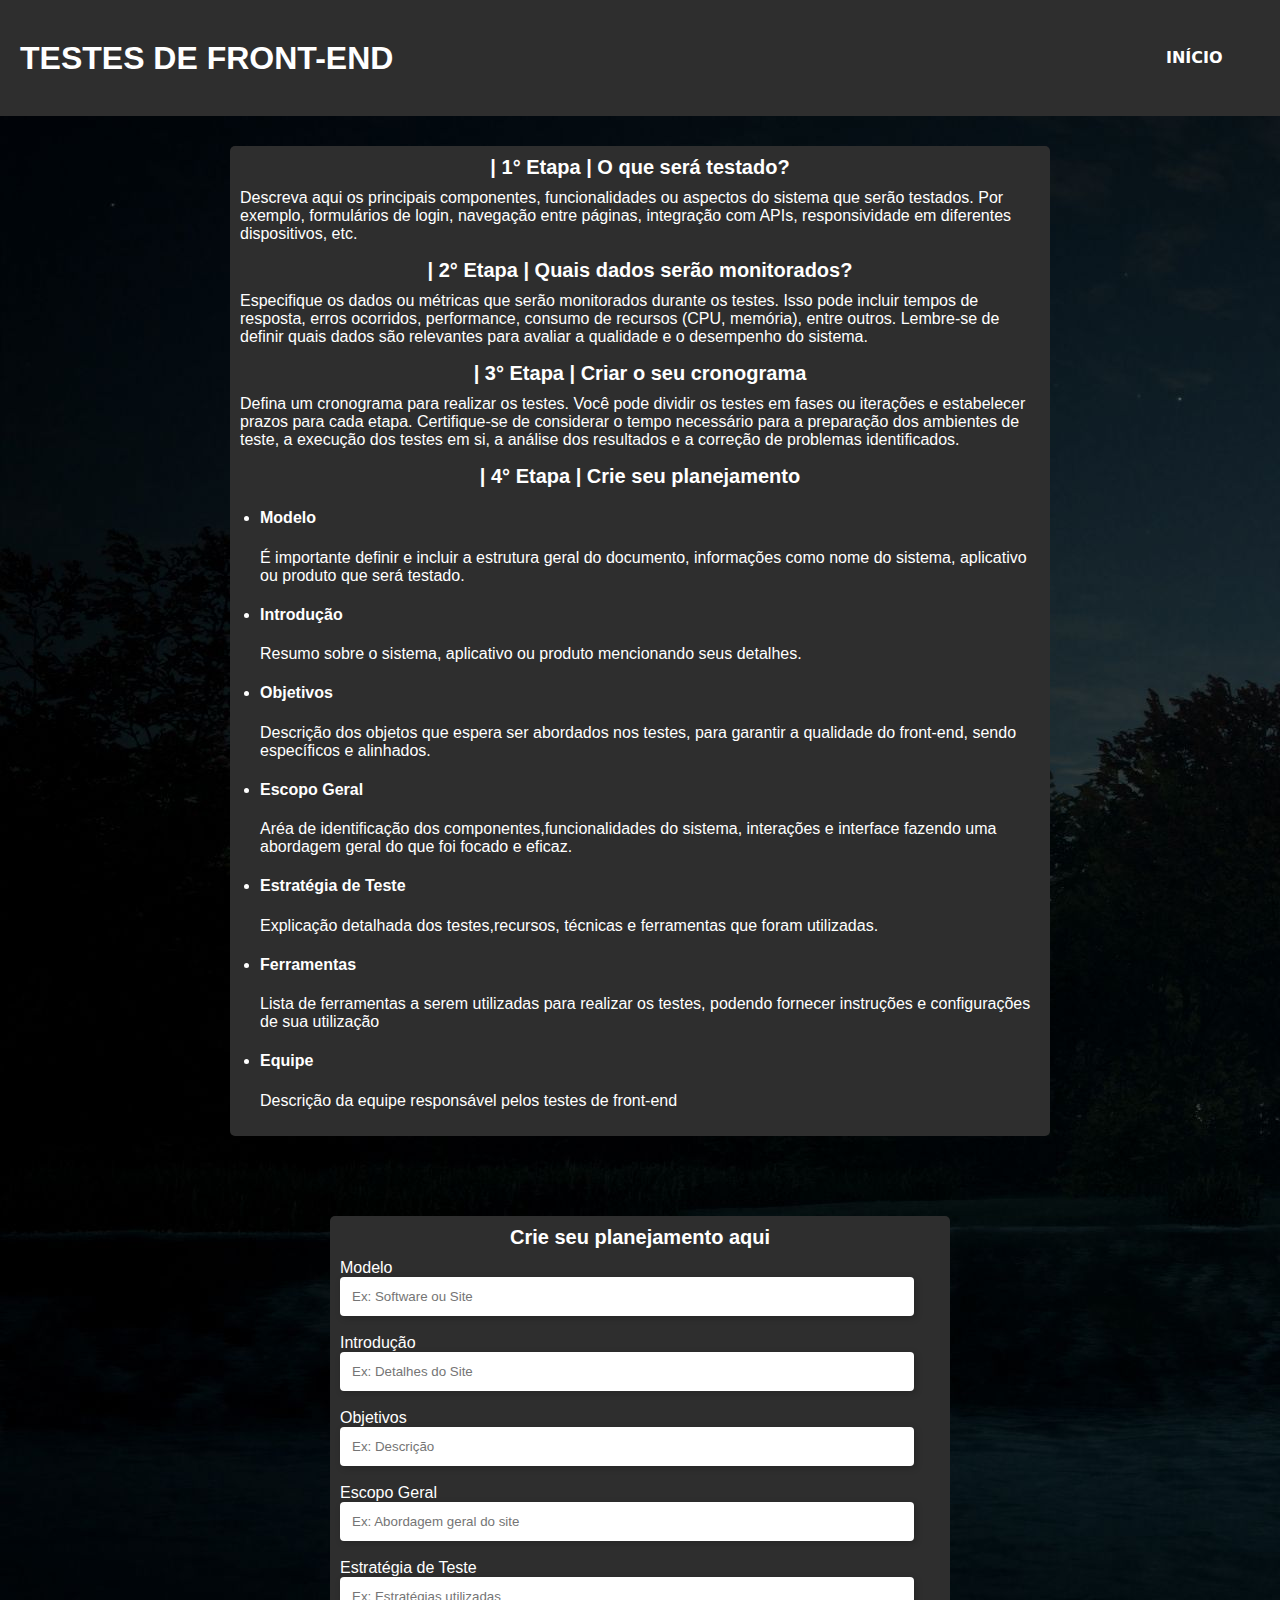
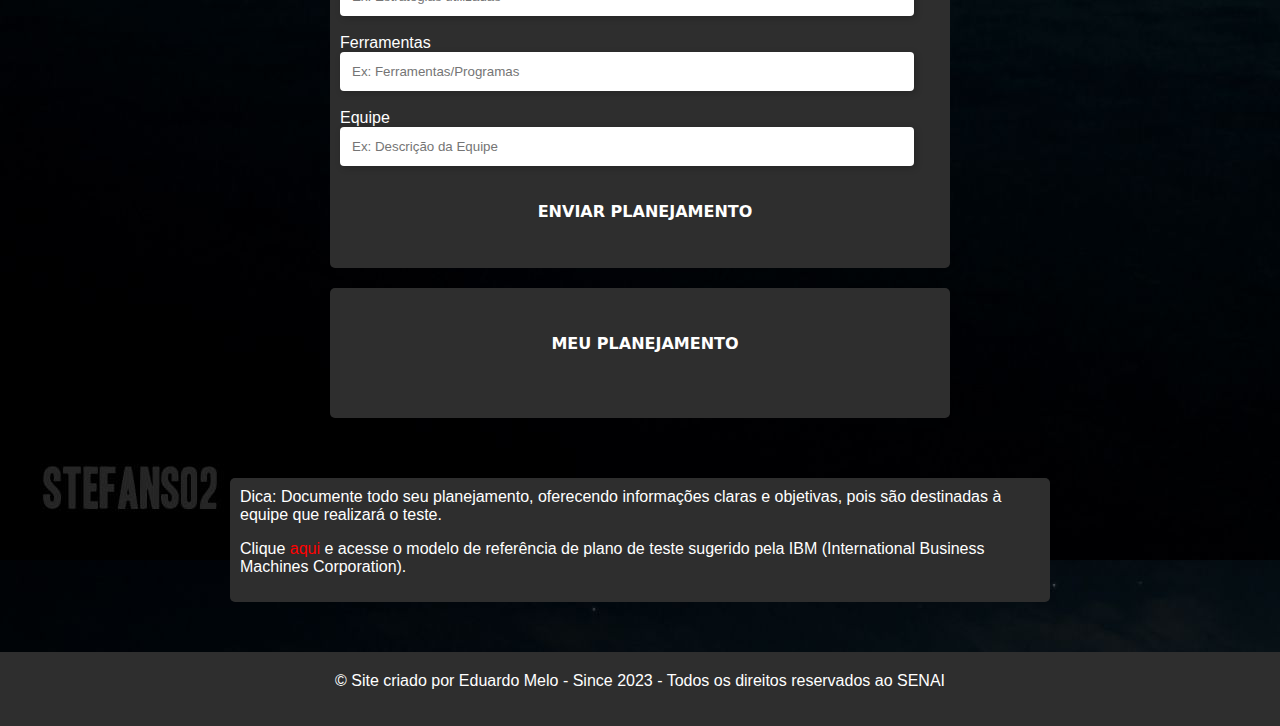
<file: Planejamento/index.html>
<!DOCTYPE html>
<html>
<head>
  <meta charset="UTF-8">
  <link rel="stylesheet" type="text/css" href="style.css"/>
  <script src="javascript.js"></script>
  <title>Planejamento de Testes</title>
</head>
<body>
  <header>
		<h1> TESTES DE FRONT-END </h1>
		<nav>
			<ul>
				<li> <button>
          <a class="ahref" href="../index.html" style="text-decoration:none"> Início </a>
      </button> </li>
			</ul>
		</nav>
		</header>
  
  <main>
    <section>
      <h2> | 1° Etapa | O que será testado?</h2>
      <p>Descreva aqui os principais componentes, funcionalidades ou aspectos do sistema que serão testados. Por exemplo, formulários de login, navegação entre páginas, integração com APIs, responsividade em diferentes dispositivos, etc.</p>
 
    
  
      <h2> | 2° Etapa | Quais dados serão monitorados? </h2>
      <p>Especifique os dados ou métricas que serão monitorados durante os testes. Isso pode incluir tempos de resposta, erros ocorridos, performance, consumo de recursos (CPU, memória), entre outros. Lembre-se de definir quais dados são relevantes para avaliar a qualidade e o desempenho do sistema.</p>
  
    
 
      <h2> | 3° Etapa | Criar o seu cronograma </h2>
      <p>Defina um cronograma para realizar os testes. Você pode dividir os testes em fases ou iterações e estabelecer prazos para cada etapa. Certifique-se de considerar o tempo necessário para a preparação dos ambientes de teste, a execução dos testes em si, a análise dos resultados e a correção de problemas identificados.</p>
 
    

      <h2>| 4° Etapa | Crie seu planejamento </h2>
      <ul>
        <li>
          <h4> Modelo </h4> 
          <p> É importante definir e incluir a estrutura geral do documento, informações como nome do sistema, aplicativo ou produto que será testado.</p>
        </li>
        <li>
          <h4> Introdução </h4>
          <p> Resumo sobre o sistema, aplicativo ou produto mencionando seus detalhes.</p>
        </li>
        <li>
          <h4> Objetivos </h4>
          <p>Descrição dos objetos que espera ser abordados nos testes, para garantir a qualidade do front-end, sendo específicos e alinhados.</li>
        </li>
        <li>
          <h4> Escopo Geral </h4>
          <p> Aréa de identificação dos componentes,funcionalidades do sistema, interações e interface fazendo uma abordagem geral do que foi focado e eficaz.
          </p>
        </li>
        <li>
          <h4> Estratégia de Teste</h4>
          <p> Explicação detalhada dos testes,recursos, técnicas e ferramentas que foram utilizadas.</p>
        </li>
        <li>
          <h4> Ferramentas</h4>
          <p> Lista de ferramentas a serem utilizadas para realizar os testes, podendo fornecer instruções e configurações de sua utilização</p>
        </li>
        <li>
          <h4> Equipe </h4>
          <p> Descrição da equipe responsável pelos testes de front-end</p>
        </li>
      </ul>
    </section>
  </main>
    
  <main>
		<section class="sectiondois">
			<div class="meio">
			<h2> Crie seu planejamento aqui </h2>
			</div>
			<form id="formCadastro">
				      <label for="txtTeste">Modelo</label>
              <br>
            	<input class="input" type="text" id="txtModelo" placeholder="Ex: Software ou Site " required>
            	<br>
            	<br>
             <label for="txtIntroducao">Introdução</label>
			      	<br>
				      <input class="input" type="text" id="txtIntroducao" placeholder="Ex: Detalhes do Site" required>
            	<br>
            	<br>
            	<label for="txtObjetivos">Objetivos </label>
            	<br>
            	<input class="input" type="text" id="txtObjetivos" placeholder="Ex: Descrição" required>
            	<br>
            	<br>
            	<label for="txtEscopo">Escopo Geral </label>
            	<br>
            	<input class="input" type="text" id="txtEscopo" placeholder="Ex: Abordagem geral do site" required>
            	<br>
              <br>
              <label for="txtEstrategia">Estratégia de Teste</label>
            	<br>
            	<input class="input" type="text" id="txtEstrategia" placeholder="Ex: Estratégias utilizadas" required>
            	<br>
              <br>
              <label for="txtFerramentas">Ferramentas</label>
            	<br>
            	<input class="input" type="text" id="txtFerramentas" placeholder="Ex: Ferramentas/Programas" required>
            	<br>
              <br>
              <label for="txtEquipe">Equipe</label>
            	<br>
            	<input class="input" type="text" id="txtEquipe" placeholder="Ex: Descrição da Equipe" required>
            	<br>
              <br>
              <div class="meio">
              <button class="buttonmeio" type="submit" onclick="preencheObjeto()">Enviar Planejamento</button>
              </div>
            	<br>
			</form>
		</section>

		<section class="sectiondois">
			<br>
			<div class="meio">
        	<button onclick="mostrarTeste()">Meu planejamento</button>
			</div>
			<br>
        	<label id="lblMostrarCarro"></label>
			<br>
    </section>
    
  </main>
  
  <main>
    <section>
      <p> Dica: Documente todo seu planejamento, oferecendo informações claras e objetivas, pois são destinadas à equipe que realizará o teste. </p>
      <p> Clique <a class="ahref" href="https://www.ibm.com/docs/pt-br/elms/elm/6.0?topic=sections-test-plan-template-reference" style="text-decoration:none"  target="_blank"> <font color="red"> aqui </font>  </a> e acesse o modelo de referência de plano de teste sugerido pela IBM (International Business Machines Corporation). </p>
    </section>
  </main>

  <footer>
		<p>&copy; Site criado por Eduardo Melo - Since 2023 - Todos os direitos reservados ao SENAI </p>
	</footer>
</body>
</html>
</file>
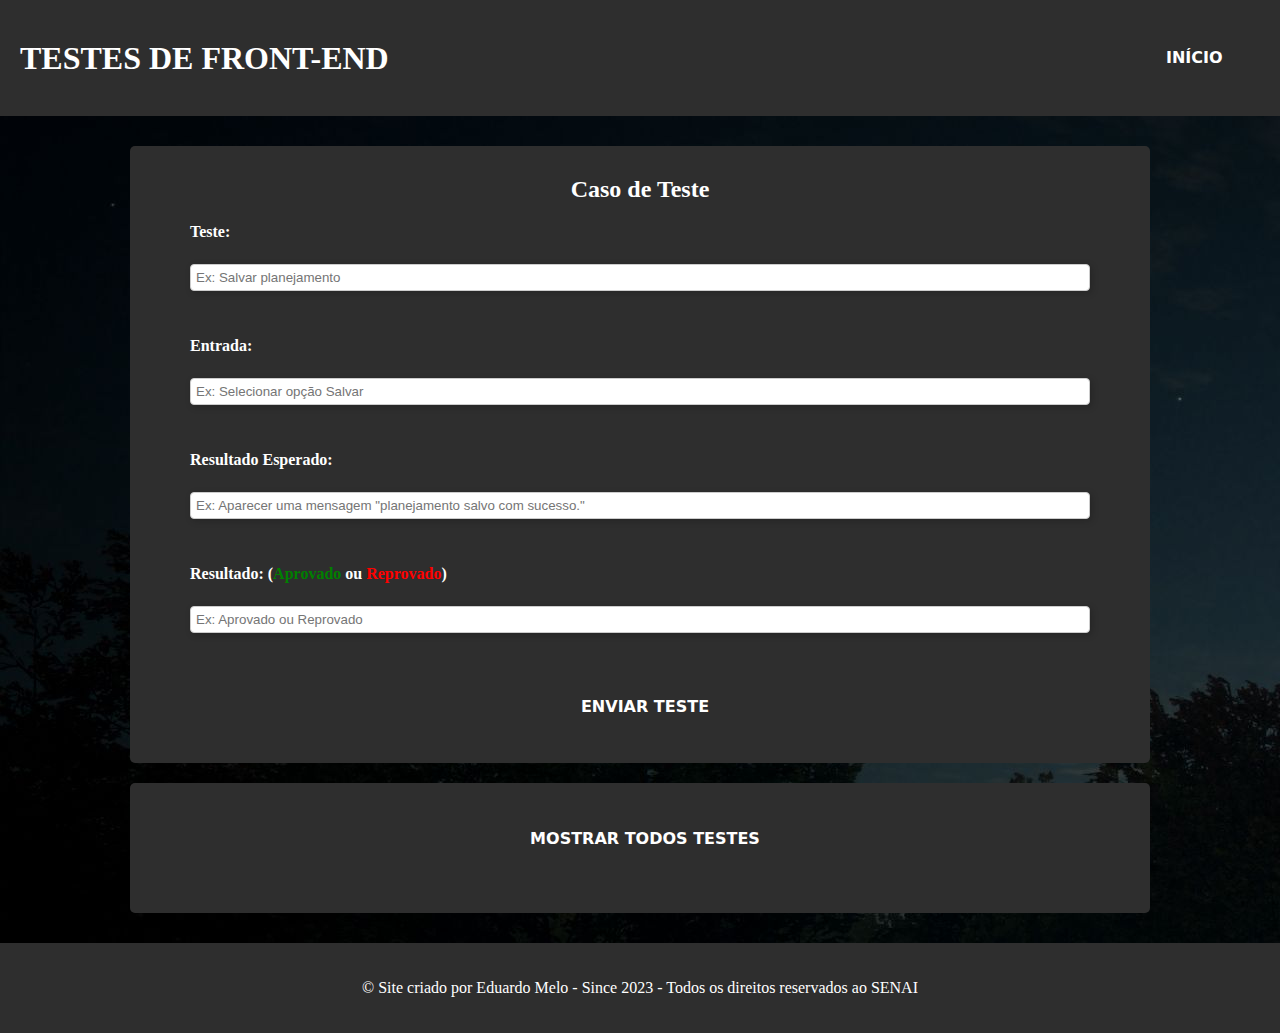
<file: Teste/index.html>
<html>
<head>
	<meta charset="UTF-8">
		<link rel="stylesheet" type="text/css" href="estilos.css"/>
		<script src="javascript.js"></script>
		<title>Caso de Teste Front-End</title>
</head>
<body>
	<header>
		<h1> TESTES DE FRONT-END </h1>
		<nav>
			<ul>
				<li> <button>
					<a class="ahref" href="../index.html" style="text-decoration:none"> Início </a>
				</button> </li>
			</ul>
		</nav>
		</header>
	<main>
		<section>
			<div class="meio">
			<h2> Caso de Teste </h2>
			</div>
			<form id="formCadastro">
				<label for="txtTeste">Teste:</label>
            	<br>
            	<input class="input" type="text" id="txtTeste" placeholder="Ex: Salvar planejamento" required>
            	<br>
            	<br>
            	<label for="txtEntrada">Entrada:</label>
				<br>
				<input class="input" type="text" id="txtEntrada" placeholder="Ex: Selecionar opção Salvar" required>
            	<br>
            	<br>
            	<label for="txtResultesperado">Resultado Esperado: </label>
            	<br>
            	<input class="input" type="text" id="txtResultesperado" placeholder='Ex: Aparecer uma mensagem "planejamento salvo com sucesso."' required>
            	<br>
            	<br>
            	<label for="txtResultado">Resultado: (<font color="green">Aprovado</font> ou <font color="red">Reprovado</font>) </label>
            	<br>
            	<input class="input" type="text" id="txtResultado" placeholder="Ex: Aprovado ou Reprovado" required>
            	<br>
            	<br>
            	<button class="buttonmeio" type="submit" onclick="preencheObjeto()">Enviar Teste</button>
            	<br>
			</form>
		</section>

		<section>
			<br>
			<div class="meio">
        	<button onclick="mostrarTeste()">Mostrar Todos Testes</button>
			</div>
			<br>
        	<label id="lblMostrarCarro"></label>
			<br>
		</section>
	</main>
	<footer>
		<p>&copy; Site criado por Eduardo Melo - Since 2023 - Todos os direitos reservados ao SENAI </p>
	</footer>
<body>
</html>
</file>
<file: Planejamento/style.css>
body {
      font-family: Arial, sans-serif;
      background-color: #ffffff;
      color: #2e2e2e;
      margin: 0;
	  padding: 0;
	  background-image:url("fundo.jpg");
    }
    
   /* Estilos para o cabeçalho */
header {
	background-color: #2e2e2e;
	color: white;
	display: flex;
	flex-wrap: wrap;
	justify-content: space-between;
	align-items: center;
	padding: 20px;
	font-family: bold 16px sans-serif;
}

section {
	background-color: #2e2e2e;
	border-radius: 5px;
	margin: 10px;
	padding: 10px;
	max-width: 800px;
	color: white;
}

h1 {
	margin: 0;
	align-items: center;
	color: white;
}

nav ul {
	margin: 0;
	padding: 10px;
	list-style: none;
	display: flex;
	flex-wrap: wrap;
	margin-left: 100;
}

nav li {
	margin: 0 10px;
	min-width: 100px;
}

nav a {
	color: #fff;
	text-decoration: none;
}
    
main {
	display: flex;
	flex-wrap: wrap;
	justify-content: center;
	padding: 20px;
}
    
    section {
      margin-bottom: 30px;
    }
    
    h2 {
    font-size: 20px;
    margin-top: 0;
	margin-bottom: 10px;
	display: flex;
	justify-content: center;
	align-items: center;
    }
    
    p {
	  margin-top: 0;
	 
    }
    
    ul {
      margin-top: 0;
	  padding-left: 20px;
	  align-items: center;
	}

	.meio {
		display: flex;
		justify-content: center;
		align-items: center;
	}

	.sectiondois {
		background-color: #2e2e2e;
		border-radius: 5px;
		margin: 10px;
		padding: 10px;
		width: 600px;
		color: white;
	}
	
	
 /* Estilos para o rodapé */
footer {
	background-color: #2e2e2e;
	color: white;
	text-align: center;
	padding: 20px;
}

/* BOTAO */

button {
	align-items: center;
	background-color: transparent;
	color: white;
	cursor: pointer;
	display: flex;
	font-family: ui-sans-serif,system-ui,-apple-system,system-ui,"Segoe UI",Roboto,"Helvetica Neue",Arial,"Noto Sans",sans-serif,"Apple Color Emoji","Segoe UI Emoji","Segoe UI Symbol","Noto Color Emoji";
	font-size: 1rem;
	font-weight: 700;
	line-height: 1.5;
	text-decoration: none;
	text-transform: uppercase;
	outline: 0;
	border: 0;
	padding: 1rem;
  }
  
  button:before {
	background-color: #fff;
	content: "";
	display: inline-block;
	height: 1px;
	margin-right: 10px;
	transition: all .42s cubic-bezier(.25,.8,.25,1);
	width: 0;
  }
  
  button:hover:before {
	background-color: #fff;
	width: 3rem;
  }

  .ahref {
	  color:white;
  }

  /* INPUT */

  .input {
	width: 550px;
	padding: 12px;
	border: none;
	border-radius: 4px;
	box-shadow: 2px 2px 7px 0 rgb(0, 0, 0, 0.2);
	outline: none;
	color: dimgray;
  }
  
  .input:invalid {
	animation: justshake 0.3s forwards;
	color: red;
  }
  
  @keyframes justshake {
	25% {
	  transform: translateX(5px);
	}
  
	50% {
	  transform: translateX(-5px);
	}
  
	75% {
	  transform: translateX(5px);
	}
  
	100% {
	  transform: translateX-(5px);
	}
  }
</file>
<file: Teste/estilos.css>
/* Estilos básicos */
body {
	margin: 0;
	padding: 0;
	font-family: Tahoma;
	background-image:url("fundo.jpg");
}

/* Estilos para o cabeçalho */
header {
	background-color: #2e2e2e;
	color: white;
	display: flex;
	flex-wrap: wrap;
	justify-content: space-between;
	align-items: center;
	padding: 20px;
	font-family: bold 16px sans-serif;
}

h1 {
	margin: 0;
	align-items: center;
	color: white;
}

nav ul {
	margin: 0;
	padding: 10px;
	list-style: none;
	display: flex;
	flex-wrap: wrap;
	margin-left: 100;
}

nav li {
	margin: 0 10px;
	min-width: 100px;
}

nav a {
	color: #fff;
	text-decoration: none;
}

/* Estilos para o conteúdo principal */
main {
	display: flex;
	flex-wrap: wrap;
	justify-content: center;
	padding: 20px;
}

section {
	background-color: #2e2e2e;
	border-radius: 5px;
	margin: 10px;
	padding: 10px;
	width: 1000px;
	color: white;
}



section ul {
	margin-top: 0;
}

/* Estilos para o rodapé */
footer {
	background-color: #2e2e2e;
	color: white;
	text-align: center;
	padding: 20px;
}

/* Para deixar a imagem responsiva */
.responsive-img {
	max-width: 100%;
	height: auto;
}

form {
	display: flex;
	flex-direction: column;
	width: 90%;
	margin: 0 auto;
}

label {
	font-weight: bold;
	margin-bottom: 5px;
}

input[type="text"],
input[type="email"],
textarea {
	padding: 5px;
	margin-bottom: 10px;
	border: 1px solid #ccc;
}

input[type="submit"] {
	background-color: #333;
	color: #fff;
	border: none;
	padding: 10px 20px;
	cursor: pointer;
}

input[type="submit"]:hover {
	background-color: #444;
}

.iconeIMG{
	width: 40px;
	height: 40px;
}

.meio {
	display: flex;
	justify-content: center;
	align-items: center;
}

/* BOTAO */

button {
	align-items: center;
	background-color: transparent;
	color: white;
	cursor: pointer;
	display: flex;
	font-family: ui-sans-serif,system-ui,-apple-system,system-ui,"Segoe UI",Roboto,"Helvetica Neue",Arial,"Noto Sans",sans-serif,"Apple Color Emoji","Segoe UI Emoji","Segoe UI Symbol","Noto Color Emoji";
	font-size: 1rem;
	font-weight: 700;
	line-height: 1.5;
	text-decoration: none;
	text-transform: uppercase;
	outline: 0;
	border: 0;
	padding: 1rem;
  }
  
  button:before {
	background-color: #fff;
	content: "";
	display: inline-block;
	height: 1px;
	margin-right: 10px;
	transition: all .42s cubic-bezier(.25,.8,.25,1);
	width: 0;
  }
  
  button:hover:before {
	background-color: #fff;
	width: 3rem;
  }

  .ahref {
	  color:white;
  }

.buttonmeio {
	display: flex;
	justify-content: center;
	align-items: center;
}


/* INPUT */

.input {
	max-width: 1000px;
	padding: 12px;
	border: none;
	border-radius: 4px;
	box-shadow: 2px 2px 7px 0 rgb(0, 0, 0, 0.2);
	outline: none;
	color: dimgray;
  }
  
  .input:invalid {
	animation: justshake 0.3s forwards;
	color: red;
  }
  
  @keyframes justshake {
	25% {
	  transform: translateX(5px);
	}
  
	50% {
	  transform: translateX(-5px);
	}
  
	75% {
	  transform: translateX(5px);
	}
  
	100% {
	  transform: translateX-(5px);
	}
  }
</file>
